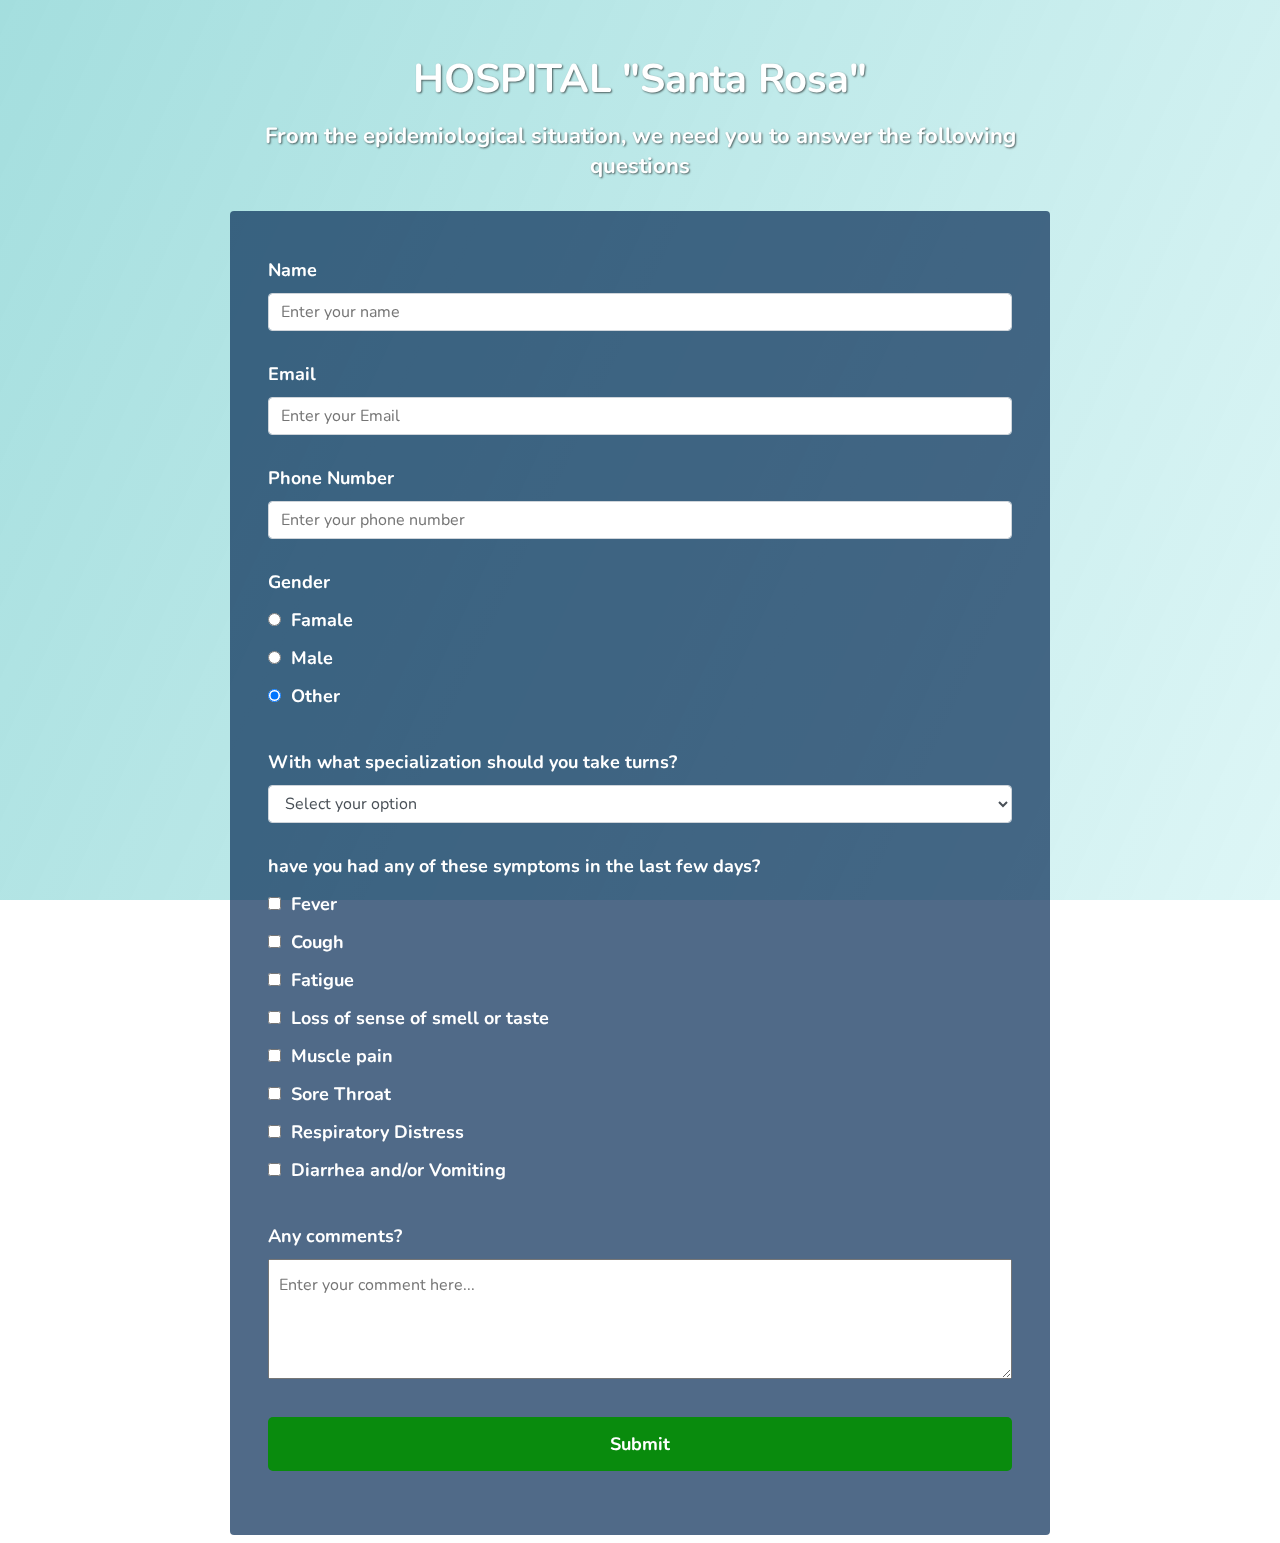
<file: proyecto2/index.html>
<!DOCTYPE html>
<html lang="en">
<head>
    <link rel="stylesheet" type="text/css" href="style.css">
    <meta charset="UTF-8">
    <meta name="viewport" content="width=device-width, initial-scale=1.0">
    <title>Document</title>
</head>
<body>
    <div class="container">
    <header class="header">    
        <h1 id="title">HOSPITAL "Santa Rosa"</h1>
        <p id="description">From the epidemiological situation, we need you to answer the following questions</p>
    </header>
<form id="survey-form">
    <div class="form-group">
        <label for="name" id="name-label">Name</label>
            <input id="name" type="text" name="name" class="form-control" placeholder="Enter your name" required>
        </div>
    <div class="form-group">
        <label for="email" id="email-label">Email</label>
            <input id="email" type="email" name="email" class="form-control" placeholder="Enter your Email" required>
    </div>
    <div class="form-group">
        <label for="number" id="number-label">Phone Number</label>
            <input id="number" type="number" min="1" max="9" name="number" class="form-control" placeholder="Enter your phone number" required>
    </div>
    <div class="form-group">
        <p class="pgroup">Gender</p>
        <label for="famale">
            <input id="famale" type="radio" name="gender" value="famale" class="input-radio" checked>Famale
        </label>
        <label for="male">
            <input id="male" type="radio" name="gender" value="Male" class="input-radio" checked>Male
        </label>
        <label for="other">
            <input id="other" type="radio" name="gender" value="Other" class="input-radio" checked>Other
        </label>
    </div>
    <div class="form-group">
        <p class="pgroup">With what specialization should you take turns?</p>
            <select id="dropdown" name="specialization" class="form-control" required>
                <option disabled selected value>Select your option</option>
                <option value="General">General</option>
                <option value="Dermatology">Dermatology</option>
                <option value="Ophthalmology">Ophthalmology</option>
                <option value="Traumatology">Traumatology</option>
                <option value="Cardiology">Cardiology</option>
                <option value="Pediatrics">Pediatrics</option>
            </select>
    </div>
    <div class="form-group">
        <p class="pgroup">have you had any of these symptoms in the last few days?</p>
        <label for="fever">
            <input id="fever" type="checkbox" name="symptoms" value="Fever" class=input-checkbox>Fever
        </label>
        <label for="cough">
            <input id="cough" type="checkbox" name="symptoms" value="cough" class="input-checkbox">Cough
        </label>
        <label for="Fatigue">
            <input id="Fatigue" type="checkbox" name="symptoms" value="Fatigue" class="input-checkbox">Fatigue
        </label>
        <label for="Loss of sense of smell or taste">
            <input id="Loss of sense of smell or taste" type="checkbox" name="symptoms" value="Loss of sense of smell or taste" class="input-checkbox">Loss of sense of smell or taste
        </label>
        <label for="muscle pains">
            <input id="muscle pains" type="checkbox" name="symptoms" value="muscle pains" class="input-checkbox">Muscle pain
        </label>
        <label for="sore throat">
            <input id="sore throat" type="checkbox" name="symptoms" value="sore throat" class="input-checkbox">Sore Throat
        </label>
        <label for="respiratory distress">
            <input id="respiratory distress" type="checkbox" name="symptoms" value="respiratory distress" class="input-checkbox">Respiratory Distress
        </label>
        <label for="diarrhea and/or vomiting">
            <input id="diarrhea and/or vomiting" type="checkbox" name="symptoms" value="diarrhea and/or vomiting" class="input-checkbox">Diarrhea and/or Vomiting
        </label>
    </div>
    <div class="form-group">
        <p class="pgroup">Any comments?</p>
        <textarea id="comments" class="input-textarea" name="comment" placeholder="Enter your comment here..."></textarea>
    </div>
    <div class="form-group">
        <button id="submit" type="submit" class="submit-button">Submit</buttom>
    </div>
</form>
</div>
</body>
</html>
</file>
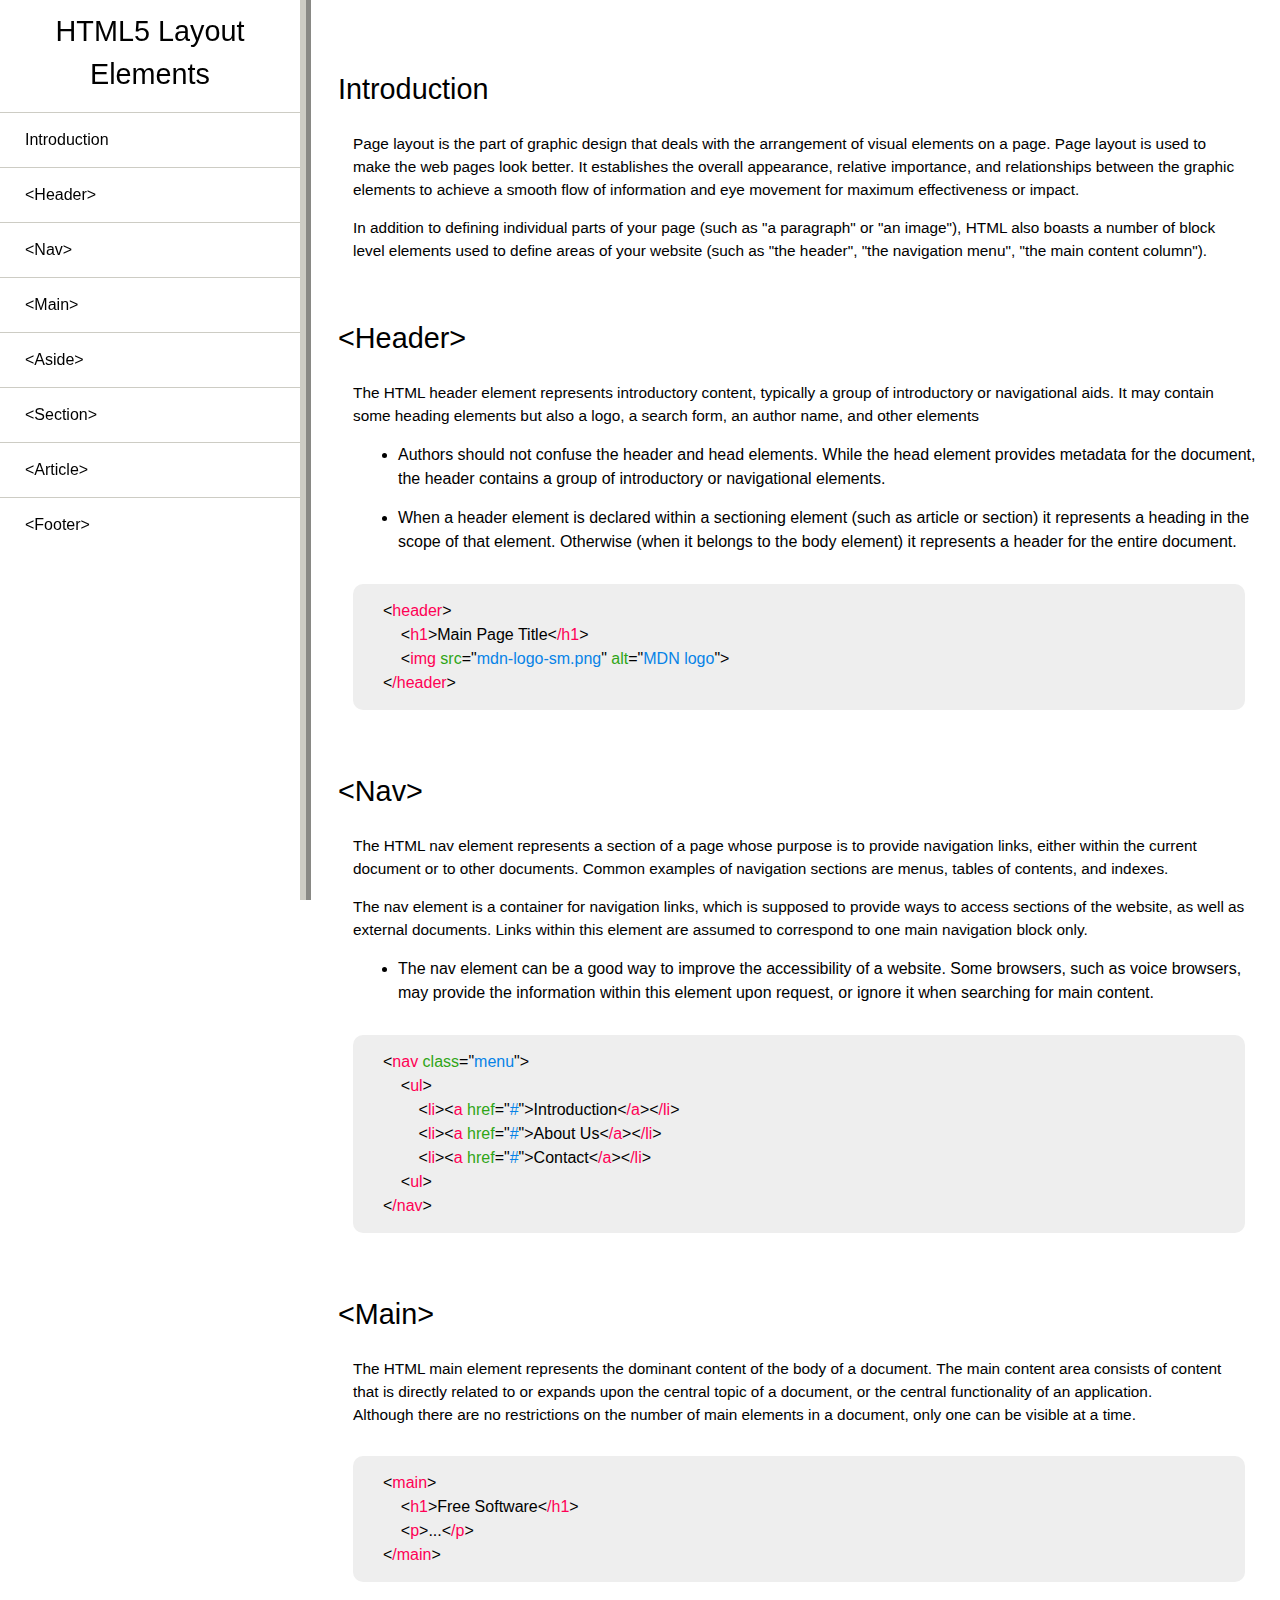
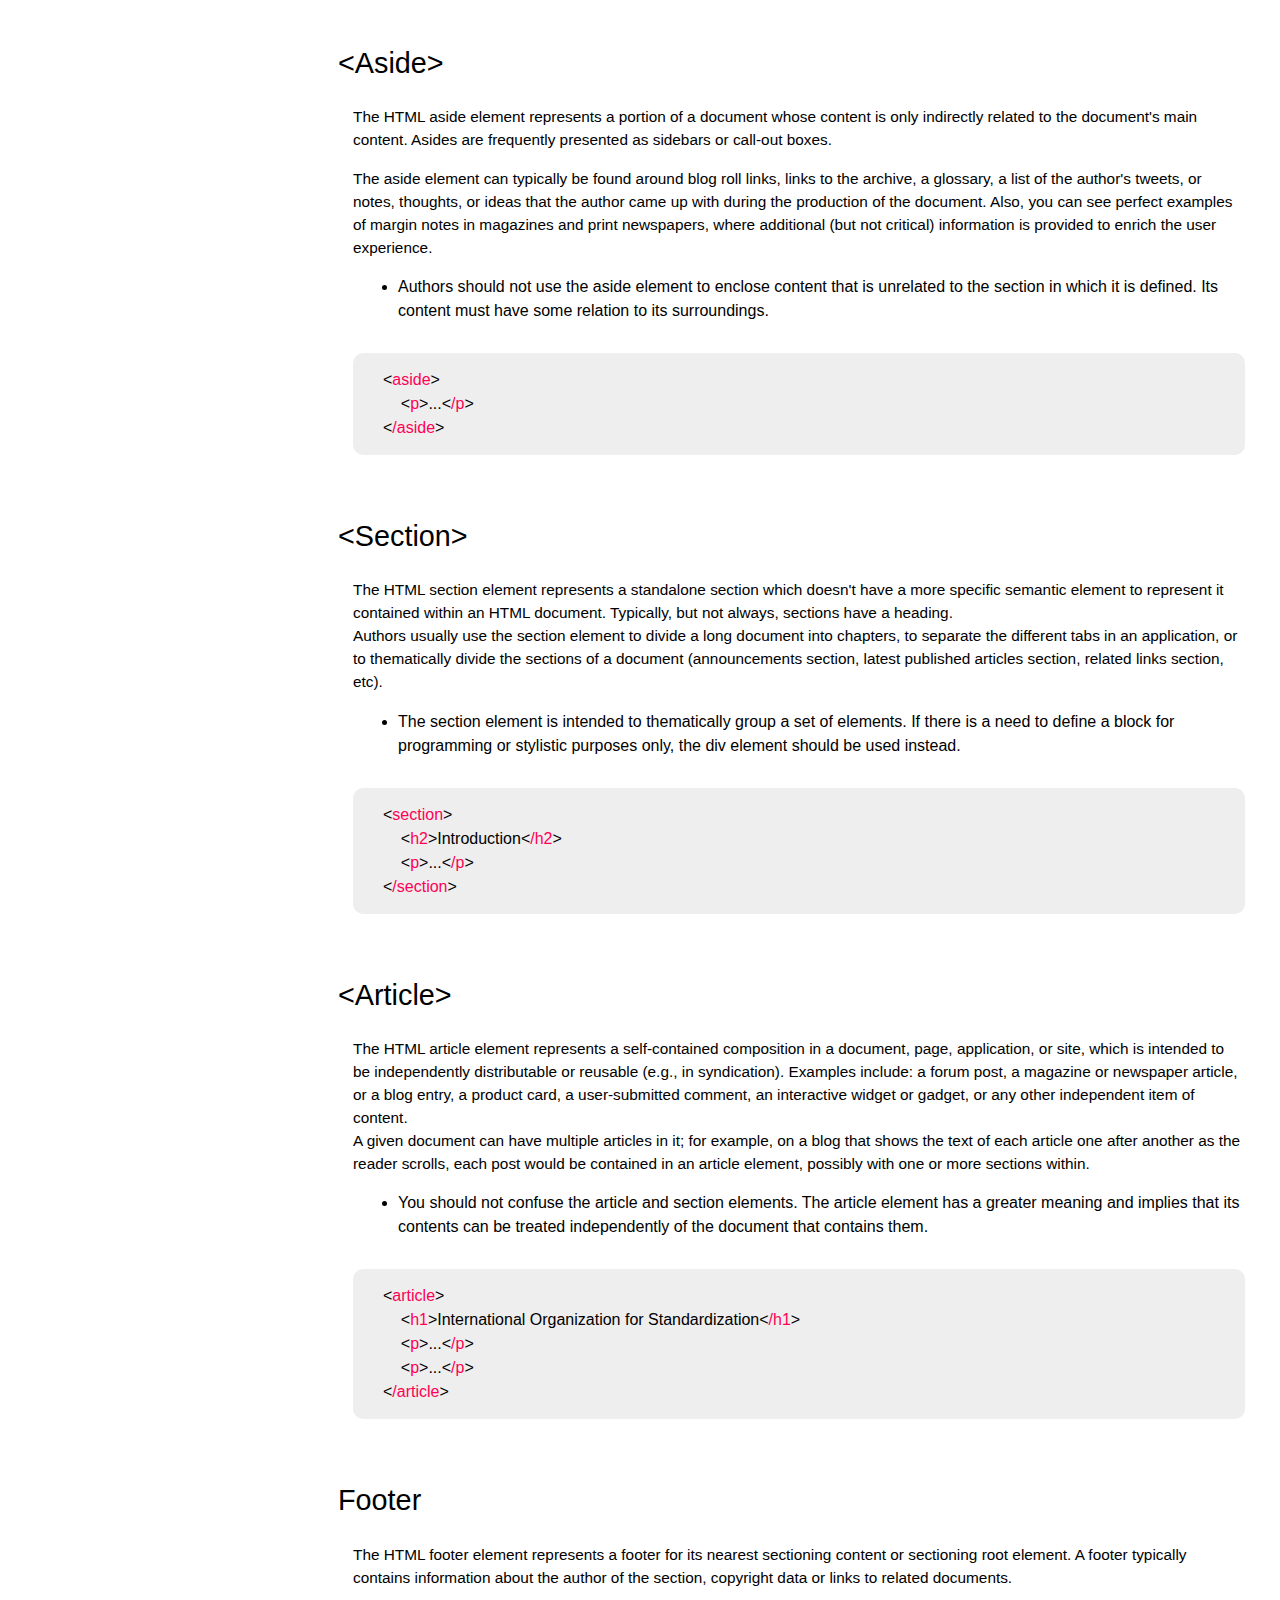
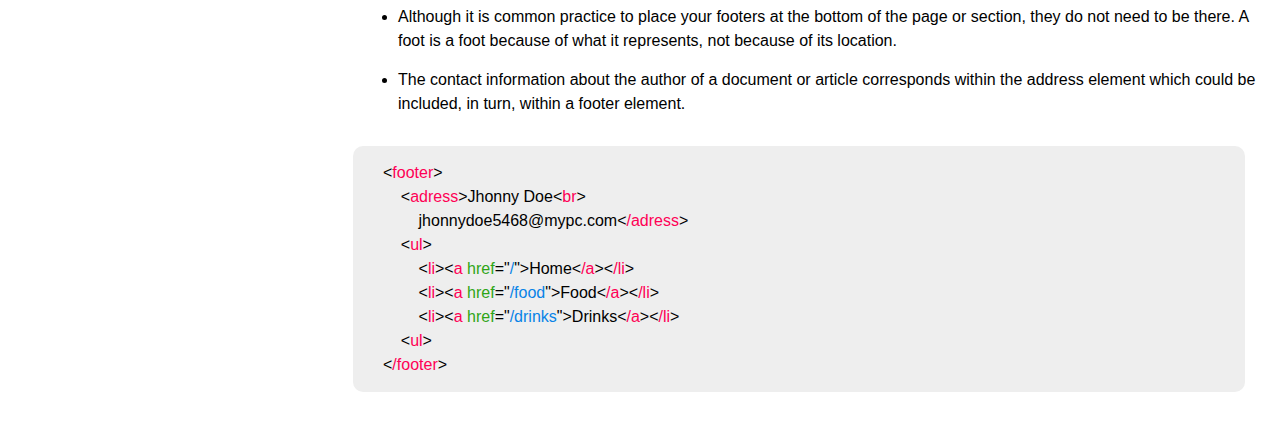
<file: proyecto3/index.html>
<!DOCTYPE html>
<html lang="en">
<head>
    <link rel="stylesheet" type="text/css" href="style.css">
    <meta charset="UTF-8">
    <meta name="viewport" content="width=device-width, initial-scale=1.0">
    <title>Document</title>
</head>
<body>
    <nav id="navbar">
        <header>HTML5 Layout Elements</header>
        <ul>
            <li><a class="nav-link" href="#Introduction">Introduction</a></li>
            <li><a class="nav-link" href="#Header">&ltHeader&gt</a></li>
            <li><a class="nav-link" href="#Nav">&ltNav&gt</a></li>
            <li><a class="nav-link" href="#Main">&ltMain&gt</a></li>
            <li><a class="nav-link" href="#Aside">&ltAside&gt</a></li>
            <li><a class="nav-link" href="#Section">&ltSection&gt</a></li>
            <li><a class="nav-link" href="#Article">&ltArticle&gt</a></li>
            <li><a class="nav-link" href="#Footer">&ltFooter&gt</a></li>
        </ul>
    </nav>

    <main id="main-doc">
        <section class="main-section" id="introduction">
            <header>Introduction</header>
            <article><p>Page layout is the part of graphic design that deals with the arrangement of visual elements 
                on a page. Page layout is used to make the web pages look better. It establishes the overall 
                appearance, relative importance, and relationships between the graphic elements to achieve a smooth 
                flow of information and eye movement for maximum effectiveness or impact.</p>
                <p>In addition to defining individual parts of your page (such as "a paragraph" or "an image"), HTML 
                also boasts a number of block level elements used to define areas of your website (such as 
                "the header", "the navigation menu", "the main content column").</p></article>
        </section>

    <section class="main-section" id="Header">
        <header>&ltHeader&gt</header>
        <article><p>The HTML header element represents introductory content, typically a group of introductory or 
            navigational aids. It may contain some heading elements but also a logo, a search form, an author name, 
            and other elements</p></article>
                <ul>
                    <li>Authors should not confuse the header and head elements. While the head element provides 
                        metadata for the document, the header contains a group of introductory or navigational 
                        elements.</li>
                    <li>When a header element is declared within a sectioning element (such as article or section) 
                        it represents a heading in the scope of that element. Otherwise (when it belongs to the body 
                        element) it represents a header for the entire document.</li>
                </ul>
            <code>&lt<span style="color:rgb(255, 0, 85)">header</span>&gt
    &lt<span style="color:rgb(255, 0, 85)">h1</span>&gtMain Page Title&lt<span style="color:rgb(255, 0, 85)">/h1</span>&gt
    &lt<span style="color:rgb(255, 0, 85)">img</span> <span style="color:rgb(46, 165, 22)">src</span>="<span style="color:rgb(7, 131, 231)">mdn-logo-sm.png</span>" <span style="color:rgb(46, 165, 22)">alt</span>="<span style="color:rgb(7, 131, 231)">MDN logo</span>"&gt
&lt<span style="color:rgb(255, 0, 85)">/header</span>&gt</code>
    </section>

    <section class="main-section" id="Nav">
        <header>&ltNav&gt</header>
        <article><p>The HTML nav element represents a section of a page whose purpose is to provide navigation 
            links, either within the current document or to other documents. Common examples of navigation sections 
            are menus, tables of contents, and indexes.</p>
            <p>The nav element is a container for navigation links, which is supposed to provide ways to access 
                sections of the website, as well as external documents. Links within this element are assumed to 
                correspond to one main navigation block only.</p></article>
                <ul>
                    <li>The nav element can be a good way to improve the accessibility of a website. Some browsers, 
                        such as voice browsers, may provide the information within this element upon request, or ignore 
                        it when searching for main content.</li>
                </ul>
            <code>&lt<span style="color:rgb(255, 0, 85)">nav</span> <span style="color: rgb(46, 165, 22)">class</span>="<span style="color:rgb(7, 131, 231)">menu</span>"&gt
    &lt<span style="color:rgb(255, 0, 85)">ul</span>&gt
        &lt<span style="color:rgb(255, 0, 85)">li</span>&gt&lt<span style="color:rgb(255, 0, 85)">a</span> <span style="color:rgb(46, 165, 22)">href</span>="<span style="color:rgb(7, 131, 231)">#</span>"&gtIntroduction&lt<span style="color:rgb(255, 0, 85)">/a</span>&gt&lt<span style="color:rgb(255, 0, 85)">/li</span>&gt
        &lt<span style="color:rgb(255, 0, 85)">li</span>&gt&lt<span style="color:rgb(255, 0, 85)">a</span> <span style="color:rgb(46, 165, 22)">href</span>="<span style="color:rgb(7, 131, 231)">#</span>"&gtAbout Us&lt<span style="color:rgb(255, 0, 85)">/a</span>&gt&lt<span style="color:rgb(255, 0, 85)">/li</span>&gt
        &lt<span style="color:rgb(255, 0, 85)">li</span>&gt&lt<span style="color:rgb(255, 0, 85)">a</span> <span style="color:rgb(46, 165, 22)">href</span>="<span style="color:rgb(7, 131, 231)">#</span>"&gtContact&lt<span style="color:rgb(255, 0, 85)">/a</span>&gt&lt<span style="color:rgb(255, 0, 85)">/li</span>&gt
    &lt<span style="color:rgb(255, 0, 85)">ul</span>&gt
&lt<span style="color:rgb(255, 0, 85)">/nav</span>&gt</code>
    </section>

    <section class="main-section" id="Main">
        <header>&ltMain&gt</header>
        <article><p>The HTML main element represents the dominant content of the body of a document. The main 
            content area consists of content that is directly related to or expands upon the central topic of a 
            document, or the central functionality of an application.<br>Although there are no restrictions on the number of main elements in a document, only one can be 
                visible at a time.</p></article>
        <code>&lt<span style="color:rgb(255, 0, 85)">main</span>&gt
    &lt<span style="color:rgb(255, 0, 85)">h1</span>&gtFree Software&lt<span style="color:rgb(255, 0, 85)">/h1</span>&gt
    &lt<span style="color:rgb(255, 0, 85)">p</span>&gt...&lt<span style="color:rgb(255, 0, 85)">/p</span>&gt
&lt<span style="color:rgb(255, 0, 85)">/main</span>&gt</code>
    </section>
    
    <section class="main-section" id="Aside">
        <header>&ltAside&gt</header>
        <article><p>The HTML aside element represents a portion of a document whose content is only indirectly 
            related to the document's main content. Asides are frequently presented as sidebars or call-out boxes.</p>
        <p>The aside element can typically be found around blog roll links, links to the archive, a glossary, a list 
            of the author's tweets, or notes, thoughts, or ideas that the author came up with during the production of 
            the document. Also, you can see perfect examples of margin notes in magazines and print newspapers, where 
            additional (but not critical) information is provided to enrich the user experience.</p></article>
            <ul>
                <li>Authors should not use the aside element to enclose content that is unrelated to the section in 
                    which it is defined. Its content must have some relation to its surroundings.</li>
            </ul>
        <code>&lt<span style="color:rgb(255, 0, 85)">aside</span>&gt
    &lt<span style="color:rgb(255, 0, 85)">p</span>&gt...&lt<span style="color:rgb(255, 0, 85)">/p</span>&gt
&lt<span style="color:rgb(255, 0, 85)">/aside</span>&gt</code>
    </section>

    <section class="main-section" id="Section">
        <header>&ltSection&gt</header>
        <article><p>The HTML section element represents a standalone section which doesn't have a more specific 
            semantic element to represent it contained within an HTML document. Typically, but not always, sections 
            have a heading.<br>Authors usually use the section element to divide a long document into chapters, to 
            separate the different tabs in an application, or to thematically divide the sections of a document 
            (announcements section, latest published articles section, related links section, etc).</p></article>
            <ul>
                <li>The section element is intended to thematically group a set of elements. If there is a 
                    need to define a block for programming or stylistic purposes only, the div element should be 
                    used instead.</li>
            </ul>
        <code>&lt<span style="color:rgb(255, 0, 85)">section</span>&gt
    &lt<span style="color:rgb(255, 0, 85)">h2</span>&gtIntroduction&lt<span style="color:rgb(255, 0, 85)">/h2</span>&gt
    &lt<span style="color:rgb(255, 0, 85)">p</span>&gt...&lt<span style="color:rgb(255, 0, 85)">/p</span>&gt
&lt<span style="color:rgb(255, 0, 85)">/section</span>&gt</code>
    </section>

    <section class="main-section" id="Article">
        <header>&ltArticle&gt</header>
        <article><p>The HTML article element represents a self-contained composition in a document, page, 
            application, or site, which is intended to be independently distributable or reusable (e.g., in 
            syndication). Examples include: a forum post, a magazine or newspaper article, or a blog entry, a 
            product card, a user-submitted comment, an interactive widget or gadget, or any other independent item 
            of content.<br>A given document can have multiple articles in it; for example, on a blog that shows the 
            text of each article one after another as the reader scrolls, each post would be contained in an article 
            element, possibly with one or more sections within.</p></article>
            <ul>
                <li>You should not confuse the article and section elements. The article element has a greater 
                    meaning and implies that its contents can be treated independently of the document that contains 
                    them.</li>
            </ul>
        <code>&lt<span style="color:rgb(255, 0, 85)">article</span>&gt
    &lt<span style="color:rgb(255, 0, 85)">h1</span>&gtInternational Organization for Standardization&lt<span style="color:rgb(255, 0, 85)">/h1</span>&gt
    &lt<span style="color:rgb(255, 0, 85)">p</span>&gt...&lt<span style="color:rgb(255, 0, 85)">/p</span>&gt
    &lt<span style="color:rgb(255, 0, 85)">p</span>&gt...&lt<span style="color:rgb(255, 0, 85)">/p</span>&gt
&lt<span style="color:rgb(255, 0, 85)">/article</span>&gt</code>
    </section>

    <section class="main-section" id="Footer">
        <header>Footer</header>
        <article><p>The HTML footer element represents a footer for its nearest sectioning content or sectioning 
            root element. A footer typically contains information about the author of the section, copyright data 
            or links to related documents.</p></article>
            <ul>
                <li>Although it is common practice to place your footers at the bottom of the page or section, 
                    they do not need to be there. A foot is a foot because of what it represents, not because of 
                    its location.</li>
                <li>The contact information about the author of a document or article corresponds within the address 
                    element which could be included, in turn, within a footer element.</li>
            </ul>
        <code>&lt<span style="color:rgb(255, 0, 85)">footer</span>&gt
    &lt<span style="color:rgb(255, 0, 85)">adress</span>&gtJhonny Doe&lt<span style="color:rgb(255, 0, 85)">br</span>&gt
        jhonnydoe5468@mypc.com&lt<span style="color:rgb(255, 0, 85)">/adress</span>&gt        
    &lt<span style="color:rgb(255, 0, 85)">ul</span>&gt
        &lt<span style="color:rgb(255, 0, 85)">li</span>&gt&lt<span style="color:rgb(255, 0, 85)">a</span> <span style="color:rgb(46, 165, 22)">href</span>="<span style="color:rgb(7, 131, 231)">/</span>"&gtHome&lt<span style="color:rgb(255, 0, 85)">/a</span>&gt&lt<span style="color:rgb(255, 0, 85)">/li</span>&gt
        &lt<span style="color:rgb(255, 0, 85)">li</span>&gt&lt<span style="color:rgb(255, 0, 85)">a</span> <span style="color:rgb(46, 165, 22)">href</span>="<span style="color:rgb(7, 131, 231)">/food</span>"&gtFood&lt<span style="color:rgb(255, 0, 85)">/a</span>&gt&lt<span style="color:rgb(255, 0, 85)">/li</span>&gt
        &lt<span style="color:rgb(255, 0, 85)">li</span>&gt&lt<span style="color:rgb(255, 0, 85)">a</span> <span style="color:rgb(46, 165, 22)">href</span>="<span style="color:rgb(7, 131, 231)">/drinks</span>"&gtDrinks&lt<span style="color:rgb(255, 0, 85)">/a</span>&gt&lt<span style="color:rgb(255, 0, 85)">/li</span>&gt
    &lt<span style="color:rgb(255, 0, 85)">ul</span>&gt
&lt<span style="color:rgb(255, 0, 85)">/footer</span>&gt</code>
    </section>
</main>
</body>
</html>
</file>
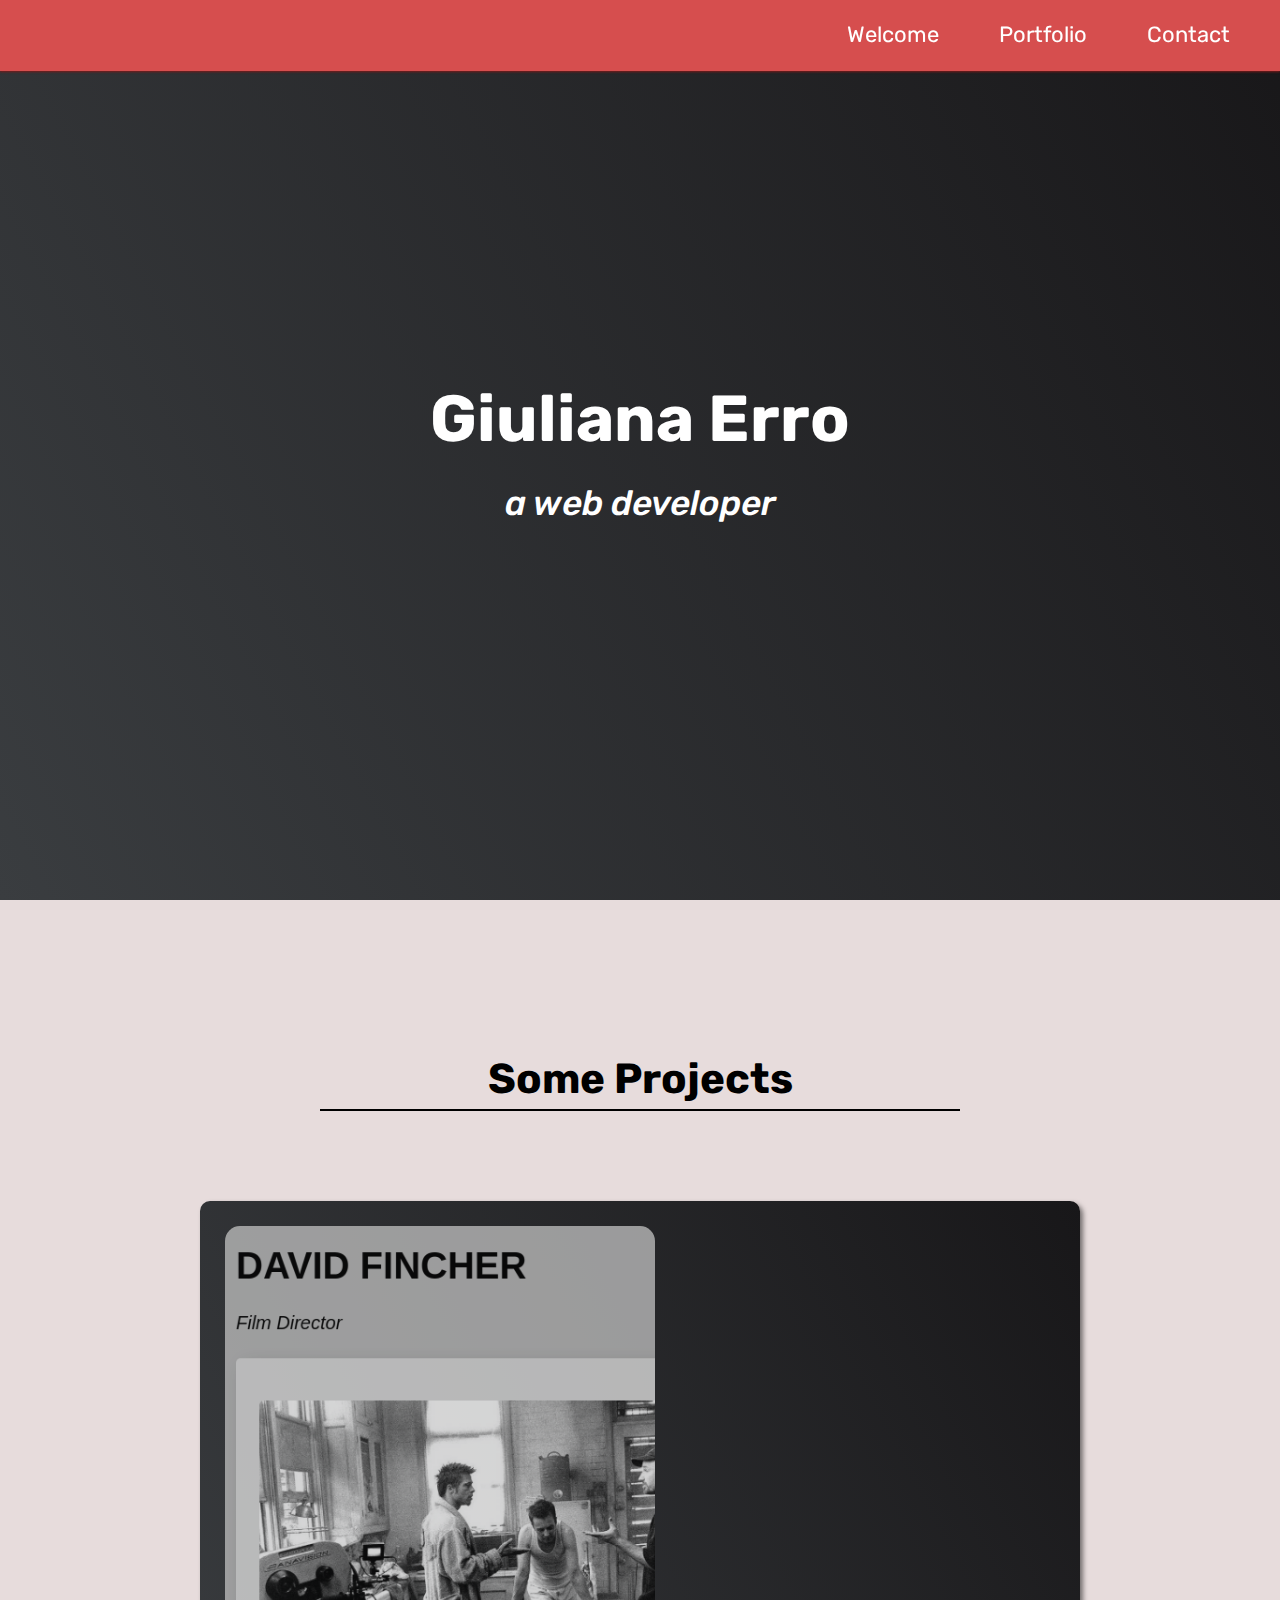
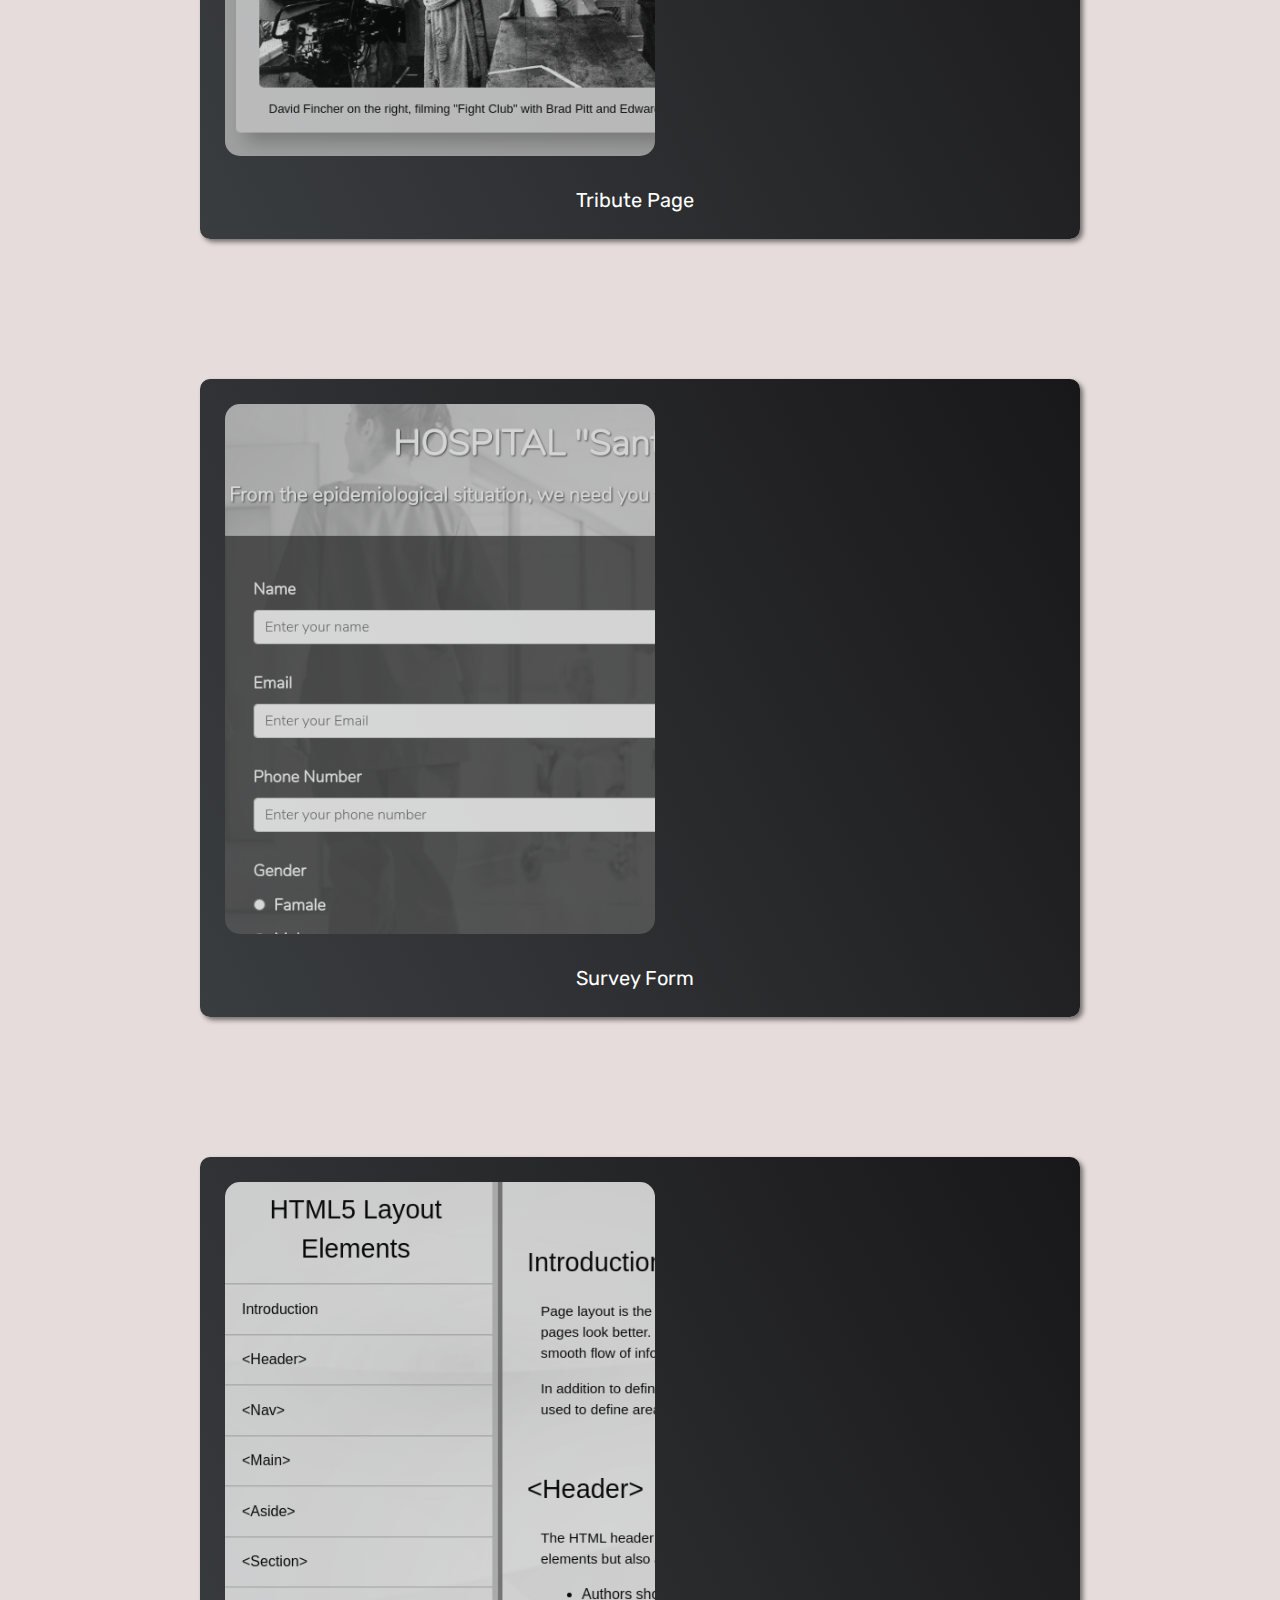
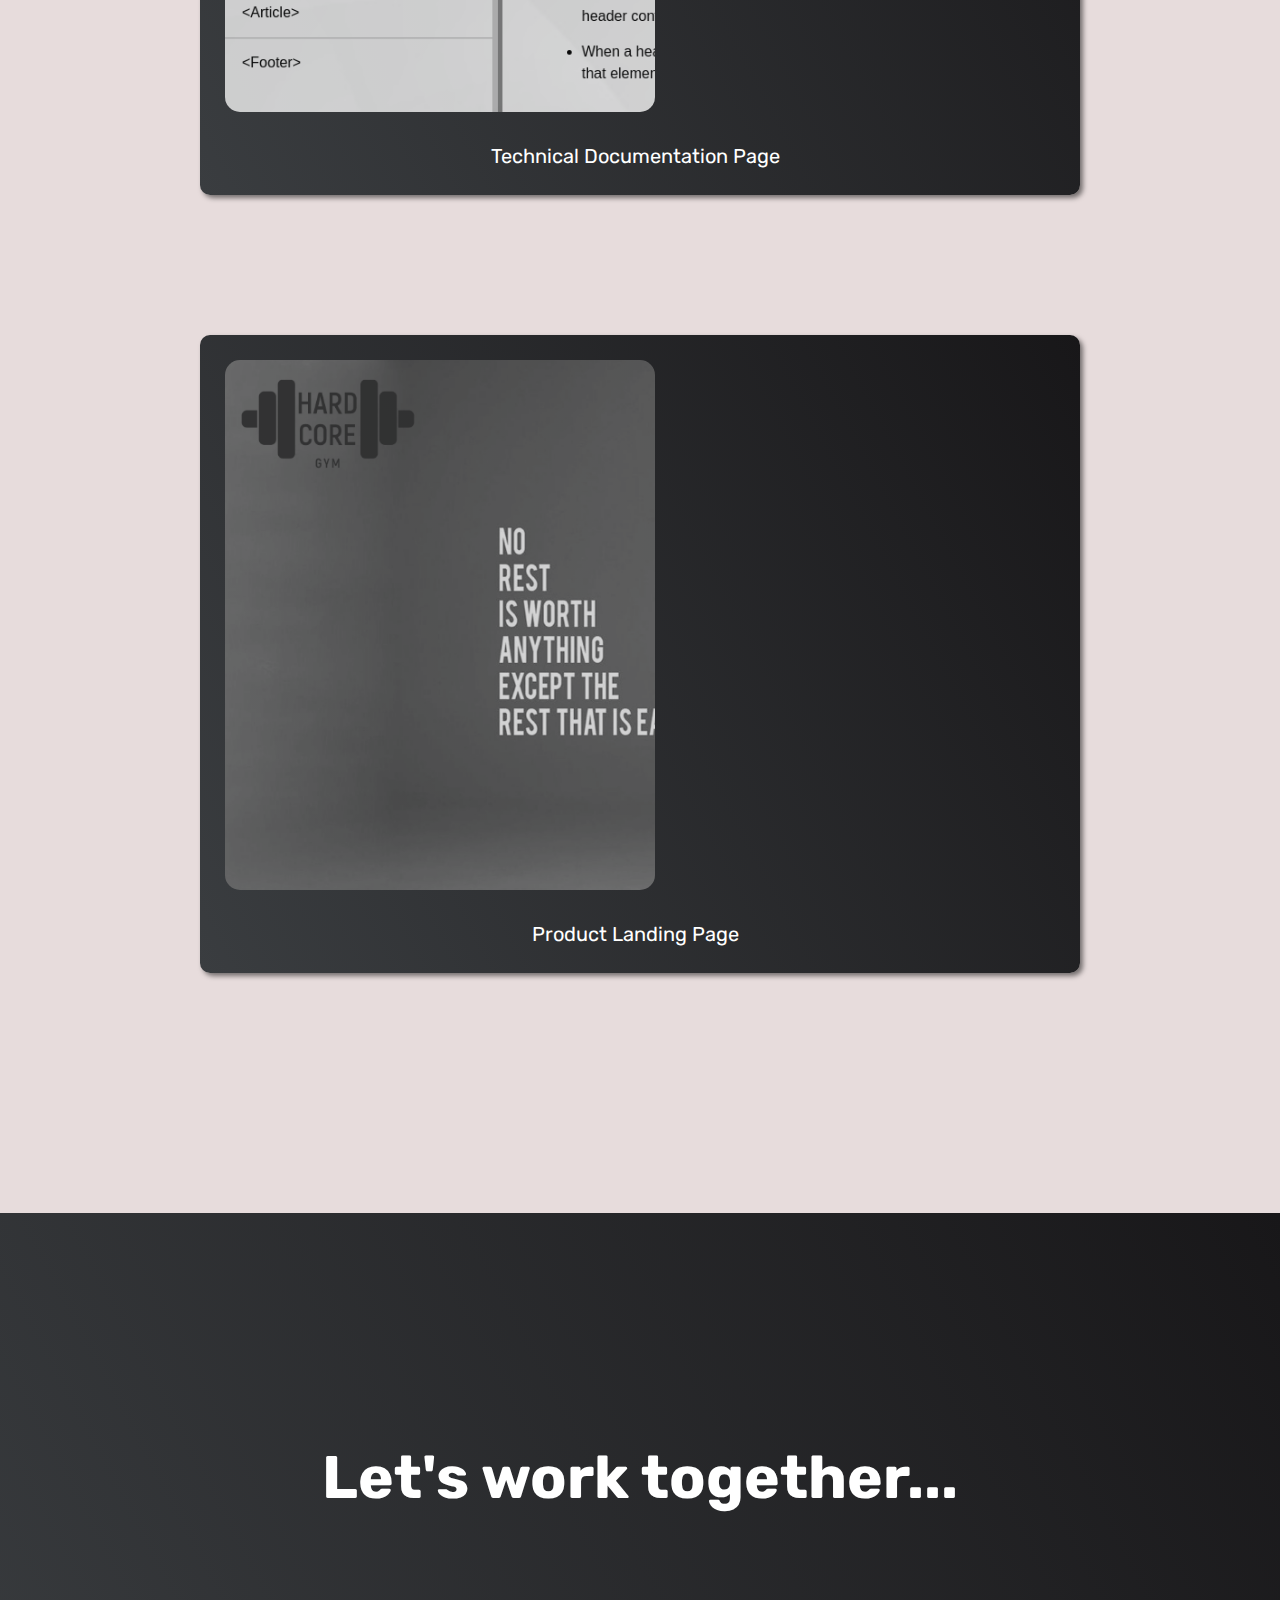
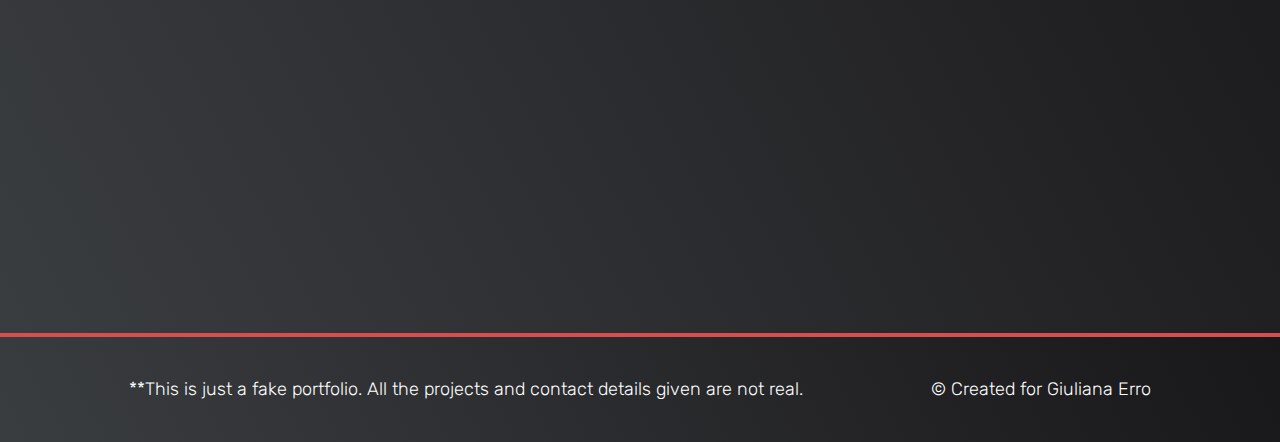
<file: Proyecto5/index.html>
<!DOCTYPE html>
<html lang="en">
<head>
    <link rel="stylesheet" href="https://pro.fontawesome.com/releases/v5.10.0/css/all.css"
    integrity="sha384-AYmEC3Yw5cVb3ZcuHtOA93w35dYTsvhLPVnYs9eStHfGJvOvKxVfELGroGkvsg+p" crossorigin="anonymous" />
    <link rel="stylesheet" type="text/css" href="style.css">
    <meta charset="UTF-8">
    <meta name="viewport" content="width=device-width, initial-scale=1.0">
    <title>Document</title>
</head>
<body>
    <nav id="navbar" class="nav">
        <ul class="nav-list">
            <li><a href="#welcome-section">Welcome</a></li>
            <li><a href="#projects">Portfolio</a></li>
            <li><a href="#contact">Contact</a></li>
        </ul>
    </nav>

    <section id="welcome-section" class="welcome-section">
        <h1>Giuliana Erro</h1>
        <p>a web developer</p>
    </section>

    <section id="projects" class="projects-section">
        <h2 class="projects-section-header">Some Projects</h2>
        <div class="projects-grid">
            <a href="https://codepen.io/giulierro/full/MWebJGJ" target="_blank" class="project project-tile">
                <img class="project-image" src="proyecto1.png" alt="project"/>
                <p class="project-title"><span class="code">&lt;</span>Tribute Page<span class="code">&#47;&gt;</span></p></a>

        <a href="https://codepen.io/giulierro/full/dyXdNQQ" target="_blank" class="project project-tile">
            <img class="project-image" src="proyecto2.png" alt="projetct">
            <p class="project-title"><span class="code">&lt;</span>Survey Form<span class="code">&#47;&gt;</span></p></a>
        
        <a href="https://codepen.io/giulierro/full/jOrzerz" target="_blank" class="project project-tile">
            <img class="project-image" src="proyecto3.png" alt="project"/>
            <p class="project-title"><span class="code">&lt;</span>Technical Documentation Page<span class="code">&#47;&gt;</span></p></a>
        
        <a href="https://codepen.io/giulierro/full/yLJRZGV" target="_blank" class="project project-tile">
            <img class="project-image" src="proyecto4.png" alt="project"/>
            <p class="project-title"><span class="code">&lt;</span>Product Landing Page<span class="code">&#47;&gt;</span></p></a>
        </div>
      </section>    

      <section id="contact" class="contact-section">
        <div class="contact-section-header">
          <h2>Let's work together...</h2>
        </div>
        <div class="contact-links">
            <a href="#" target="_blank" class="btn contact-details">
                <i class="fab fa-facebook-f"></i></i></a>
            <a href="#" target="_blank" class="btn contact-details">
                <i class="fab fa-github"></i></a>
            <a href="#" target="_blank" class="btn contact-details">
                <i class="fab fa-twitter"></i></i></a>
            <a href="#" target="_blank" class="btn contact-details">
                <i class="fab fa-instagram"></i><a>
            <a href="#" target="_blank" class="btn contact-details">
                <i class="fas fa-at"></i></a>
        </div>
      </section>
      
      <footer>
        <p>
          **This is just a fake portfolio. All the projects and contact details given
          are not real.
        </p>
        <p>&copy; Created for<a href="https://www.freecodecamp.com/" target="_blank"> Giuliana Erro</a></p>
      </footer>
</body>
</html>
</file>
<file: proyecto2/style.css>
@import url('https://fonts.googleapis.com/css2?family=Nunito:wght@300&display=swap');

*,
*::before,
*::after {
box-sizing: border-box;
}

body {
    font-family: 'nunito', sans-serif;
    color: white;
    line-height: 30px;
}

body::before {
    content: '';
    position: fixed;
    top: 0;
    left: 0;
    height: 100%;
    width: 100%;
    z-index: -1;
    background-image: linear-gradient(115deg,rgba(141, 214, 214, 0.8),rgba(199, 240, 240, 0.6)), 
    url(https://www.compromisoempresarial.com/wp-content/uploads/2017/12/RSC-hospitales-publicos.jpg);
    background-size: cover;
    background-repeat: no-repeat;
    background-position: center;
}

#title {
    font-size: 40px;
    text-align: center;
    padding-top: 1rem;
    text-shadow: 1px 1px 2px rgba(0, 0, 0, 0.6);
}
#description {
    font-size: 22px;
    font-weight: bold;
    text-align: center;
    text-shadow: 1px 1px 2px rgba(0, 0, 0, 0.6);
}

label {
    display: flex;
    align-items: center;
    font-size: 1.125rem;
    margin-bottom: 0.5rem;
}

input, button, select, textarea {
    margin: 0;
    font-family: inherit;
    font-size: inherit;
    line-height: inherit;
}

button {
    border: none;
}

.pgroup {
    font-size: 1.125rem;
    margin-top: 0;
    margin-bottom: 0.5rem;
}

.header {
    padding: 0 0.625rem;
    margin-bottom: 1.875rem;
}

.container {
    width: 100%;
    margin: 3rem auto 0 auto;
}

@media (min-width: 676px) {
    .container {
    max-width: 640px;
    }
}

@media (min-width: 868px) {
    .container {
    max-width: 820px;
    }
}

form {
    background: rgba(5, 43, 85, 0.7);
    padding: 2.5rem 0.625rem;
    border-radius: 0.25rem;
}


.form-group {
    margin: 0 1.50rem 1.25rem 1.50rem;
    padding: 0.25rem;
    font-weight: bold;
}

.form-control {
    display: block;
    width: 100%;
    height: 2.375rem;
    padding: 0.375rem 0.75rem;
    color: #495057;
    background-color: #fff;
    background-clip: padding-box;
    border: 1px solid #ced4da;
    border-radius: 0.25rem;
    transition: border-color 0.15s ease-in-out, box-shadow 0.15s ease-in-out;
}

.form-control:focus {
    border-color:black;
    outline: 0;
    box-shadow: 0 0 0 0.2rem rgba(112, 181, 255, 0.25);
}

.input-radio, .input-checkbox {
    display: inline-block;
    margin-right: 0.625rem;
    min-height: 0.750rem;
    min-width: 0.750rem;
}

.input-textarea {
    min-height: 120px;
    width: 100%;
    padding: 0.625rem;
    resize: vertical;
}

.submit-button {
    display: block;
    text-align: center;
    font-size: 18px;
    font-weight: bold;
    width: 100%;
    padding: 0.75rem;
    background-color: hsl(122, 88%, 29%);
    color: inherit;
    border-radius: 5px;
    cursor: pointer;
}
</file>
<file: proyecto3/style.css>
* {
    font-family: Arial, Helvetica, sans-serif;
}

body {
    min-width: 290px;
    color:black;
    background: url(https://image.freepik.com/vector-gratis/fondo-elegante-textura-blanca_23-2148438405.jpg);
    background-size: cover;
    line-height: 1.5;
}

#navbar {
    position: fixed;
    min-width: 290px;
    top: 0px;
    left: 0px;
    width: 300px;
    height: 100%;
    border-right: 3mm ridge rgba(192, 191, 181, 0.8)
}

header {
    color: black;
    margin: 10px;
    text-align: center;
    font-size: 1.8em;
    font-weight: thin;
  }

#main-doc header {
    text-align: left;
    margin: 0px;
  }

#navbar ul {
    height: 70%;
    padding: 0;
    overflow-y: auto;
    overflow-x: hidden;
  }
  
#navbar li {
    color:  rgba(192, 191, 181, 0.8);
    border-top: 1.5px solid;
    list-style: none;
    position: relative;
    width: 100%;
  }
  
#navbar a {
    display: block;
    padding: 15px 25px;
    color: black;
    text-decoration: none;
    cursor: pointer;
  }
  
#main-doc {
    position: absolute;
    margin-left: 310px;
    padding: 20px;
    margin-bottom: 110px;
  }
  
section article {
    margin: 15px;
    font-size: 0.96em;
  }

.main-section header  {
    padding: 40px 0px 5px 0px;
    margin: 0px;
  }
  
section li {
    margin: 15px 0px 0px 20px;
  }
  
code {
    display: block;
    font-weight: 500;
    text-align: left;
    white-space: pre;
    position: relative;
    word-break: normal;
    word-wrap: normal;
    line-height: 1.5;
    background-color: #eeeeee;
    padding: 15px 0px 15px 30px;
    margin: 30px 15px 20px 15px;
    border-radius: 10px;
}

@media only screen and (max-width: 815px) {
  /* For mobile phones: */
  #navbar ul {
    border: 1px solid;
    height: 207px;
  }

  #navbar {
    background-color: white;
    position: absolute;
    top: 0;
    padding: 0;
    margin: 0;
    width: 100%;
    max-height: 275px;
    border: none;
    z-index: 1;
    border-bottom: 2px solid;
  }

  #main-doc {
    position: relative;
    margin-left: 0px;
    margin-top: 270px;
  }
}

@media only screen and (max-width: 400px) {
  #main-doc {
    margin-left: -10px;
  }

  code {
    margin-left: -20px;
    width: 100%;
    padding: 15px;
    padding-left: 10px;
    padding-right: 45px;
    min-width: 233px;
  }
}
</file>
<file: Proyecto5/style.css>
@import url('https://fonts.googleapis.com/css2?family=Rubik:wght@300&display=swap');

* {
  margin: 0;
  padding: 0;
}

*,
*::before,
*::after {
  box-sizing: inherit;
}

html {
    box-sizing: border-box;
    font-size: 62.5%;
    scroll-behavior: smooth;
}

@media (max-width: 75em) {
    html {
      font-size: 60%;
  }
}

@media (max-width: 61.25em) {
  html {
    font-size: 58%;
  }
}

@media (max-width: 28.75em) {
  html {
    font-size: 55%;
  }
}

body {
  font-family: "rubik";
  font-size: 1.8rem; 
  font-weight: 400;
  line-height: 1.4;
  color: white;
}

.nav {
  display: flex;
  justify-content: flex-end;
  position: fixed;
  top: 0;
  left: 0;
  width: 100%;
  background: rgb(214, 78, 78);
  box-shadow: 0 1px 2px #7a1a1a;
  z-index: 10;
}

.nav-list {
  display: flex;
  margin-right: 2rem;
}

@media (max-width: 28.75em) {
  .nav {
    justify-content: center;
  }

  .nav-list {
    margin: 0 1rem;
  }
}

.nav-list a {
  display: block;
  font-size: 2.2rem;
  padding: 20px 30px 20px 30px;
}

.nav-list a:hover {
  background: rgb(138, 43, 43);
}

ul {
  list-style: none;
}

a {
  text-decoration: none;
  color: white;
}

img {
  display: block;
  width: 100%;
}

.welcome-section {
  display: flex;
  flex-direction: column;
  justify-content: center;
  align-items: center;
  width: 100%;
  height: 100vh;
  background-image: linear-gradient(62deg, #3a3d40 0%, #181719 100%);
}

.welcome-section > p {
  font-size: 3.5rem;
  font-weight: 500;
  font-style: italic;
  color: white;
  text-align: center;
  padding-top: 15px;
}

.welcome-section > h1 {
  font-size: 6.5rem;  
  font-weight: 700;
  text-align: center;
}

h2 {
  font-weight: 700;
  text-align: center;
  font-size: 4.2rem;
}

.projects-section {
  text-align: center;
  padding: 15rem 20rem 15rem 20rem;
  background: rgb(231, 220, 220);
}

.projects-section-header {
  color: black;
  max-width: 640px;
  margin: 0 auto 6rem auto;
  border-bottom: 0.2rem solid black;
}

@media (max-width: 28.75em) {
  .projects-section-header {
    font-size: 4rem;
  }
}

.projects-grid {
  display: grid;
  grid-template-columns: repeat(auto-fit, minmax(450px, 1fr));
  grid-gap: 14rem;
  width: 100%;
  max-width: 1280px;
  margin: 90px auto 90px auto;
}

@media (max-width: 30.625em) {
  .projects-section {
    padding: 6rem 1rem;
  }

  .projects-grid {
    grid-template-columns: 1fr;
  }
}

.project {
  background: linear-gradient(62deg, #3a3d40 0%, #181719 100%);
  box-shadow: 3px 3px 5px rgba(0, 0, 0, 0.5);
  border-radius: 10px;
}

.code {
  color: transparent;
  transition: color 0.3s ease-out;
}

.project:hover .code {
  color:  rgb(214, 78, 78);;
}

.project-image {
  border-radius: 40px;
  padding: 25px;
  height: 580px;
  width: 480px;
  object-fit: cover;
  opacity: 80%;
  filter: grayscale(100%);
}

.project-title {
  color: white;
  font-size: 2rem;
  margin: 5px auto 25px auto;
}

.contact-section {
  display: flex;
  flex-direction: column;
  justify-content: center;
  align-items: center;
  text-align: center;
  width: 100%;
  height: 80vh;
  padding: 0 2rem;
  background: linear-gradient(62deg, #3a3d40 0%, #181719 100%);
}

.contact-section-header > h2 {
  font-size: 6rem;
}

@media (max-width: 28.75em) {
  .contact-section-header > h2 {
    font-size: 4rem;
  }
}

.contact-section-header > p {
  font-style: italic;
}

.contact-links {
  display: flex;
  justify-content: center;
  width: 100%;
  max-width: 980px;
  margin-top: 4rem;
  flex-wrap: wrap;
}

.btn {
  display: inline-block;
  padding: 100px 50px 50px 50px;
  border-radius: 2px;
}

.contact-details {
  font-size: 70px;
  transition: transform 0.3s ease-out;
}

.contact-details:hover {
  transform: translateY(8px);
}

footer {
  font-weight: 300;
  display: flex;
  justify-content: space-evenly;
  padding: 2rem;
  background: linear-gradient(62deg, #3a3d40 0%, #181719 100%);
  border-top: 4px solid  rgb(214, 78, 78);
}

footer > p {
  margin: 2rem;
}

footer i {
  vertical-align: middle;
}

@media (max-width: 28.75em) {
  footer {
    flex-direction: column;
    text-align: center;
  }
}
</file>
